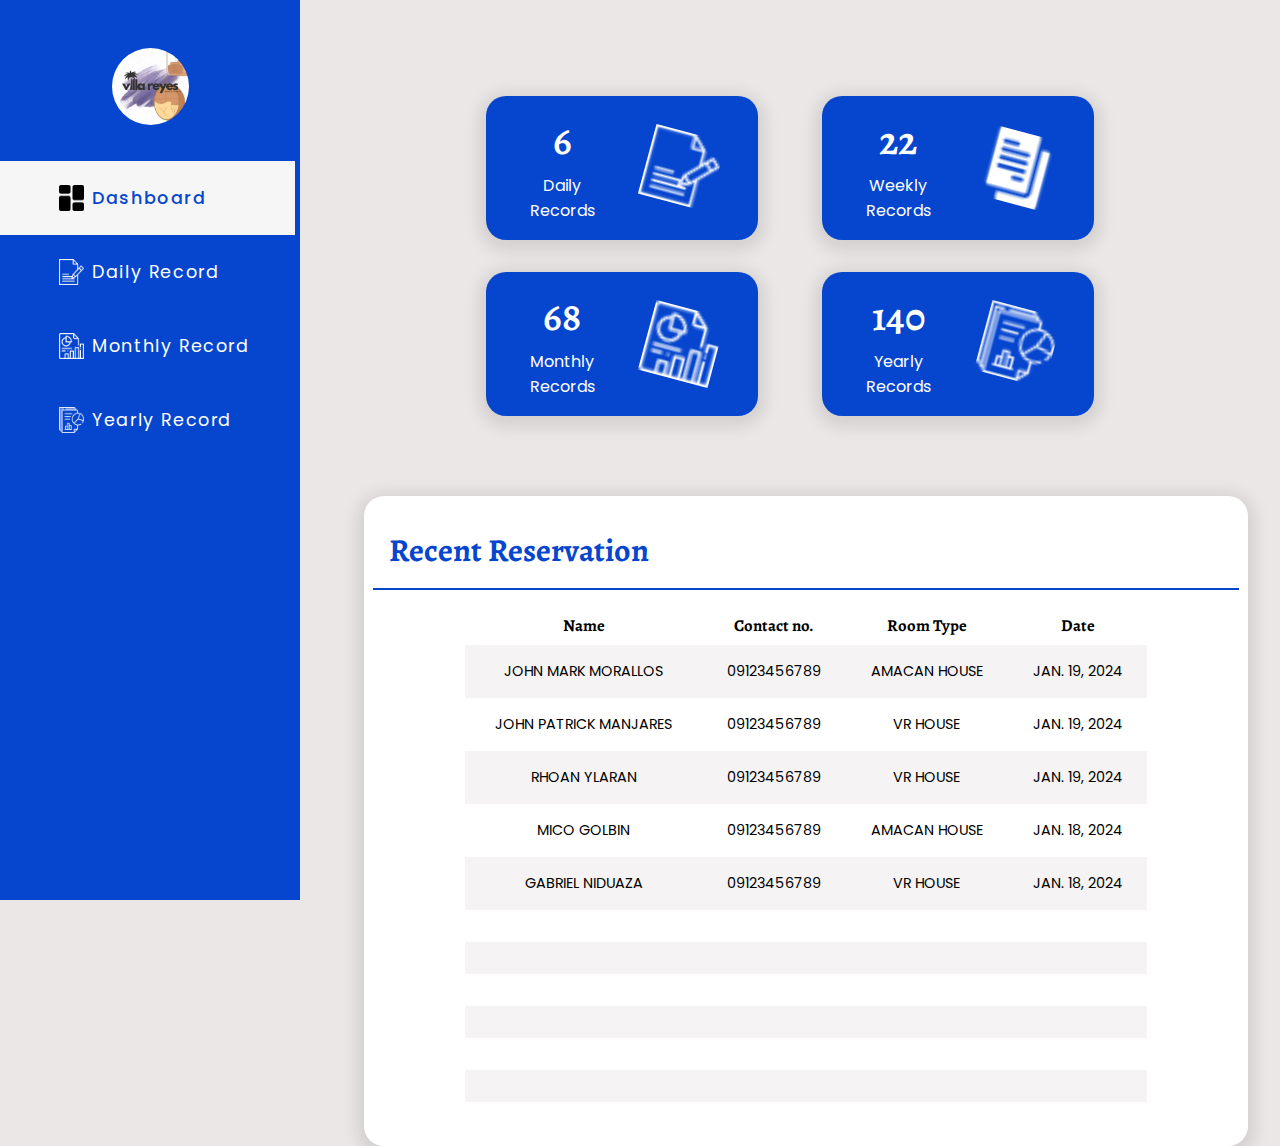
<file: index.html>
<!DOCTYPE html>
<html lang="en">
<head>
    <meta charset="UTF-8">
    <meta name="viewport" content="width=device-width, initial-scale=1.0">
    <title>Admin</title>
    <link rel="stylesheet" href="admin.css">
    <link href='https://unpkg.com/boxicons@2.1.4/css/boxicons.min.css' rel='stylesheet'>
</head>
<body>
    <nav>
        <div class="nav_logo">
            <img src="img/logo.jpg" alt="img">
        </div>

        <div class="nav_links">
            <div>
                <img src="img/dashboard.png" alt="img" id="img1">
                <a href="index.html" id="a1">Dashboard</a>
            </div>

            <div>
                <img src="img/daily.png" alt="img" id="img2">
                <a href="Profile\index.html" id="a2">Daily Record</a>
            </div>

            <div>
                <img src="img/monthly.png" alt="img" id="img3">
                <a href="Monthly\index.html" id="a3">Monthly Record</a>
            </div>

            <div>
                <img src="img/yearly.png" alt="img" id="img4">
                <a href="Yearly\index.html" id="a4">Yearly Record</a>
            </div>
        </div>
    </nav>

    <div class="main">
        <div class="dashboard_1">
            <div class="dashboard_daily">
                <div class="dashboard_daily_details">
                    <h2>6</h2>
                    <p>Daily Records</p>
                </div>

                <div class="dashboard_daily_img">
                    <img src="img/daily.png" alt="img">
                </div>
            </div>

            <div class="dashboard_weekly">
                <div class="dashboard_weekly_details">
                    <h2>22</h2>
                    <p>Weekly Records</p>
                </div>

                <div class="dashboard_weekly_img">
                    <img src="img/weekly.png" alt="img">
                </div>
            </div>

            <div class="dashboard_monthly">
                <div class="dashboard_monthly_details">
                    <h2>68</h2>
                    <p>Monthly Records</p>
                </div>

                <div class="dashboard_monthly_img">
                    <img src="img/monthly.png" alt="img">
                </div>
            </div>

            <div class="dashboard_yearly">
                <div class="dashboard_yearly_details">
                    <h2>140</h2>
                    <p>Yearly Records</p>
                </div>

                <div class="dashboard_yearly_img">
                    <img src="img/yearly.png" alt="img">
                </div>
            </div>
        </div>

        <div class="dashboard_2">
            <div class="dashboard_2_header">
                <h2>Recent Reservation</h2>
            </div>

            <div class="dashboard_2_table">
                <table id="myTable">
                    <thead>
                      <tr>
                        <th>Name</th>
                        <th>Contact no.</th>
                        <th>Room Type</th>
                        <th>Date</th>
                      </tr>
                    </thead>
                    
                    <tbody>
                        <tr>
                            <td>John Mark Morallos</td>
                            <td>09123456789</td>
                            <td>Amacan House</td>
                            <td>Jan. 19, 2024</td>
                        </tr>
    
                        <tr>
                            <td>John Patrick Manjares</td>
                            <td>09123456789</td>
                            <td>Vr House</td>
                            <td>Jan. 19, 2024</td>
                        </tr>
    
                        <tr>
                            <td>Rhoan Ylaran</td>
                            <td>09123456789</td>
                            <td>Vr House</td>
                            <td>Jan. 19, 2024</td>
                        </tr>
    
                        <tr>
                            <td>Mico Golbin</td>
                            <td>09123456789</td>
                            <td>Amacan House</td>
                            <td>Jan. 18, 2024</td>
                        </tr>
    
                        <tr>
                            <td>Gabriel Niduaza</td>
                            <td>09123456789</td>
                            <td>Vr House</td>
                            <td>Jan. 18, 2024</td>
                        </tr>
    
                        <tr>
                            <td> </td>
                            <td> </td>
                            <td> </td>
                            <td> </td>
                        </tr>
    
                        <tr>
                            <td> </td>
                            <td> </td>
                            <td> </td>
                            <td> </td>
                        </tr>
    
                        <tr>
                            <td> </td>
                            <td> </td>
                            <td> </td>
                            <td> </td>
                        </tr>
    
                        <tr>
                            <td> </td>
                            <td> </td>
                            <td> </td>
                            <td> </td>
                        </tr>
    
                        <tr>
                            <td> </td>
                            <td> </td>
                            <td> </td>
                            <td> </td>
                        </tr>
    
                        <tr>
                            <td> </td>
                            <td> </td>
                            <td> </td>
                            <td> </td>
                        </tr>
    
                        <tr>
                            <td> </td>
                            <td> </td>
                            <td> </td>
                            <td> </td>
                        </tr>
    
                        <tr>
                            <td> </td>
                            <td> </td>
                            <td> </td>
                            <td> </td>
                        </tr>
    
                        <tr>
                            <td> </td>
                            <td> </td>
                            <td> </td>
                            <td> </td>
                        </tr>
    
                        <tr>
                            <td> </td>
                            <td> </td>
                            <td> </td>
                            <td> </td>
                        </tr>

                    </tbody>
                </table>
            </div>
        </div>
    </div>

    <script src="admin.js"></script>
</body>
</html>
</file>
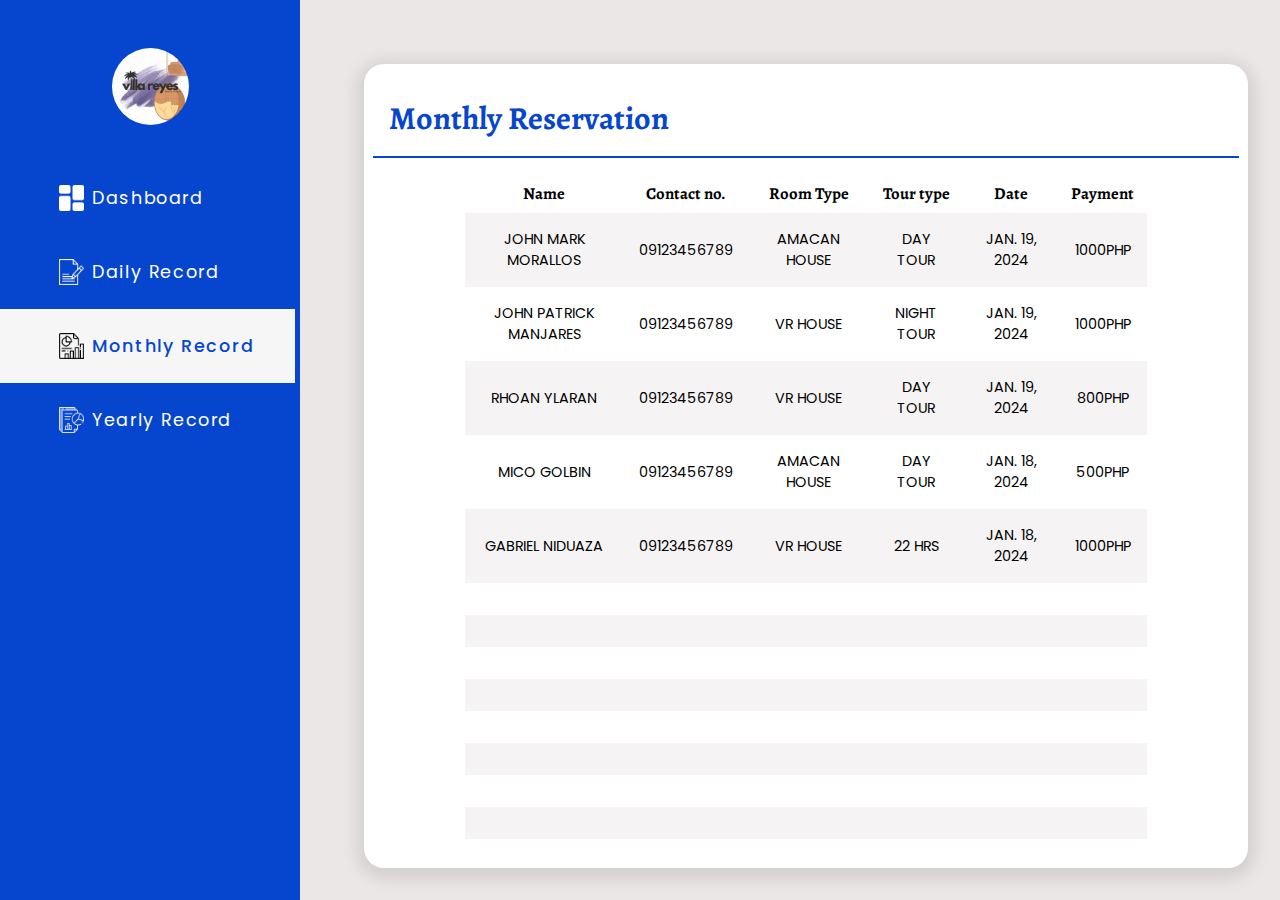
<file: Monthly/index.html>
<!DOCTYPE html>
<html lang="en">
<head>
    <meta charset="UTF-8">
    <meta name="viewport" content="width=device-width, initial-scale=1.0">
    <title>Monthly</title>
    <link rel="stylesheet" href="monthly.css">
    <link href='https://unpkg.com/boxicons@2.1.4/css/boxicons.min.css' rel='stylesheet'>
</head>
<body>
    <nav>
        <div class="nav_logo">
            <img src="img/logo.jpg" alt="img">
        </div>

        <div class="nav_links">
            <div>
                <img src="img/dashboard.png" alt="img" id="img1">
                <a href="index.html" id="a1">Dashboard</a>
            </div>

            <div>
                <img src="img/daily.png" alt="img" id="img2">
                <a href="Profile\index.html" id="a2">Daily Record</a>
            </div>

            <div>
                <img src="img/monthly.png" alt="img" id="img3">
                <a href="Monthly\index.html" id="a3">Monthly Record</a>
            </div>

            <div>
                <img src="img/yearly.png" alt="img" id="img4">
                <a href="Yearly\index.html" id="a4">Yearly Record</a>
            </div>
        </div>
    </nav>

    <div class="main">
        <div>
            <div class="main_header">
                <h2>Monthly Reservation</h2>
            </div>

            <div class="main_1_table">
                <table id="myTable">
                    <thead>
                      <tr>
                        <th>Name</th>
                        <th>Contact no.</th>
                        <th>Room Type</th>
                        <th>Tour type</th>
                        <th>Date</th>
                        <th>Payment</th>
                      </tr>
                    </thead>

                    <tbody>
                        <tr>
                            <td>John Mark Morallos</td>
                            <td>09123456789</td>
                            <td>Amacan House</td>
                            <td>Day tour</td>
                            <td>Jan. 19, 2024</td>
                            <td>1000php</td>
                        </tr>

                        <tr>
                            <td>John Patrick Manjares</td>
                            <td>09123456789</td>
                            <td>Vr House</td>
                            <td>Night tour</td>
                            <td>Jan. 19, 2024</td>
                            <td>1000php</td>
                        </tr>

                        <tr>
                            <td>Rhoan Ylaran</td>
                            <td>09123456789</td>
                            <td>Vr House</td>
                            <td>Day tour</td>
                            <td>Jan. 19, 2024</td>
                            <td>800php</td>
                        </tr>

                        <tr>
                            <td>Mico Golbin</td>
                            <td>09123456789</td>
                            <td>Amacan House</td>
                            <td>Day tour</td>
                            <td>Jan. 18, 2024</td>
                            <td>500php</td>
                        </tr>

                        <tr>
                            <td>Gabriel Niduaza</td>
                            <td>09123456789</td>
                            <td>Vr House</td>
                            <td>22 hrs</td>
                            <td>Jan. 18, 2024</td>
                            <td>1000php</td>
                        </tr>

                        <tr>
                            <td> </td>
                            <td> </td>
                            <td> </td>
                            <td> </td>
                            <td> </td>
                            <td> </td>
                        </tr>

                        <tr>
                            <td> </td>
                            <td> </td>
                            <td> </td>
                            <td> </td>
                            <td> </td>
                            <td> </td>
                        </tr>

                        <tr>
                            <td> </td>
                            <td> </td>
                            <td> </td>
                            <td> </td>
                            <td> </td>
                            <td> </td>
                        </tr>

                        <tr>
                            <td> </td>
                            <td> </td>
                            <td> </td>
                            <td> </td>
                            <td> </td>
                            <td> </td>
                        </tr>

                        <tr>
                            <td> </td>
                            <td> </td>
                            <td> </td>
                            <td> </td>
                            <td> </td>
                            <td> </td>
                        </tr>

                        <tr>
                            <td> </td>
                            <td> </td>
                            <td> </td>
                            <td> </td>
                            <td> </td>
                            <td> </td>
                        </tr>

                        <tr>
                            <td> </td>
                            <td> </td>
                            <td> </td>
                            <td> </td>
                            <td> </td>
                            <td> </td>
                        </tr>

                        <tr>
                            <td> </td>
                            <td> </td>
                            <td> </td>
                            <td> </td>
                            <td> </td>
                            <td> </td>
                        </tr>

                        <tr>
                            <td> </td>
                            <td> </td>
                            <td> </td>
                            <td> </td>
                            <td> </td>
                            <td> </td>
                        </tr>

                        <tr>
                            <td> </td>
                            <td> </td>
                            <td> </td>
                            <td> </td>
                            <td> </td>
                            <td> </td>
                        </tr>

                        <tr>
                            <td> </td>
                            <td> </td>
                            <td> </td>
                            <td> </td>
                            <td> </td>
                            <td> </td>
                        </tr>

                        <tr>
                            <td> </td>
                            <td> </td>
                            <td> </td>
                            <td> </td>
                            <td> </td>
                            <td> </td>
                        </tr>

                        <tr>
                            <td> </td>
                            <td> </td>
                            <td> </td>
                            <td> </td>
                            <td> </td>
                            <td> </td>
                        </tr>

                        <tr>
                            <td> </td>
                            <td> </td>
                            <td> </td>
                            <td> </td>
                            <td> </td>
                            <td> </td>
                        </tr>

                        <tr>
                            <td> </td>
                            <td> </td>
                            <td> </td>
                            <td> </td>
                            <td> </td>
                            <td> </td>
                        </tr>

                        <tr>
                            <td> </td>
                            <td> </td>
                            <td> </td>
                            <td> </td>
                            <td> </td>
                            <td> </td>
                        </tr>

                        <tr>
                            <td> </td>
                            <td> </td>
                            <td> </td>
                            <td> </td>
                            <td> </td>
                            <td> </td>
                        </tr>

                        <tr>
                            <td> </td>
                            <td> </td>
                            <td> </td>
                            <td> </td>
                            <td> </td>
                            <td> </td>
                        </tr>

                        <tr>
                            <td> </td>
                            <td> </td>
                            <td> </td>
                            <td> </td>
                            <td> </td>
                            <td> </td>
                        </tr>

                        <tr>
                            <td> </td>
                            <td> </td>
                            <td> </td>
                            <td> </td>
                            <td> </td>
                            <td> </td>
                        </tr>

                        <tr>
                            <td> </td>
                            <td> </td>
                            <td> </td>
                            <td> </td>
                            <td> </td>
                            <td> </td>
                        </tr>

                        <tr>
                            <td> </td>
                            <td> </td>
                            <td> </td>
                            <td> </td>
                            <td> </td>
                            <td> </td>
                        </tr>

                        <tr>
                            <td> </td>
                            <td> </td>
                            <td> </td>
                            <td> </td>
                            <td> </td>
                        </tr>

                        <tr>
                            <td> </td>
                            <td> </td>
                            <td> </td>
                            <td> </td>
                            <td> </td>
                        </tr>

                        <tr>
                            <td> </td>
                            <td> </td>
                            <td> </td>
                            <td> </td>
                            <td> </td>
                        </tr>

                        <tr>
                            <td> </td>
                            <td> </td>
                            <td> </td>
                            <td> </td>
                            <td> </td>
                        </tr>

                        <tr>
                            <td> </td>
                            <td> </td>
                            <td> </td>
                            <td> </td>
                            <td> </td>
                        </tr>

                        <tr>
                            <td> </td>
                            <td> </td>
                            <td> </td>
                            <td> </td>
                            <td> </td>
                        </tr>

                        <tr>
                            <td> </td>
                            <td> </td>
                            <td> </td>
                            <td> </td>
                            <td> </td>
                        </tr>

                        <tr>
                            <td> </td>
                            <td> </td>
                            <td> </td>
                            <td> </td>
                            <td> </td>
                        </tr>

                        <tr>
                            <td> </td>
                            <td> </td>
                            <td> </td>
                            <td> </td>
                            <td> </td>
                        </tr>

                        <tr>
                            <td> </td>
                            <td> </td>
                            <td> </td>
                            <td> </td>
                            <td> </td>
                        </tr>

                        <tr>
                            <td> </td>
                            <td> </td>
                            <td> </td>
                            <td> </td>
                            <td> </td>
                        </tr>

                        <tr>
                            <td> </td>
                            <td> </td>
                            <td> </td>
                            <td> </td>
                            <td> </td>
                        </tr>

                        <tr>
                            <td> </td>
                            <td> </td>
                            <td> </td>
                            <td> </td>
                            <td> </td>
                        </tr>

                        <tr>
                            <td> </td>
                            <td> </td>
                            <td> </td>
                            <td> </td>
                            <td> </td>
                        </tr>

                        <tr>
                            <td> </td>
                            <td> </td>
                            <td> </td>
                            <td> </td>
                            <td> </td>
                        </tr>

                        <tr>
                            <td> </td>
                            <td> </td>
                            <td> </td>
                            <td> </td>
                            <td> </td>
                        </tr>

                        <tr>
                            <td> </td>
                            <td> </td>
                            <td> </td>
                            <td> </td>
                            <td> </td>
                        </tr>

                        <tr>
                            <td> </td>
                            <td> </td>
                            <td> </td>
                            <td> </td>
                            <td> </td>
                        </tr>

                    </tbody>
                </table>
            </div>
        </div>
    </div>

    <script src="monthly.js"></script>
</body>
</html>
</file>
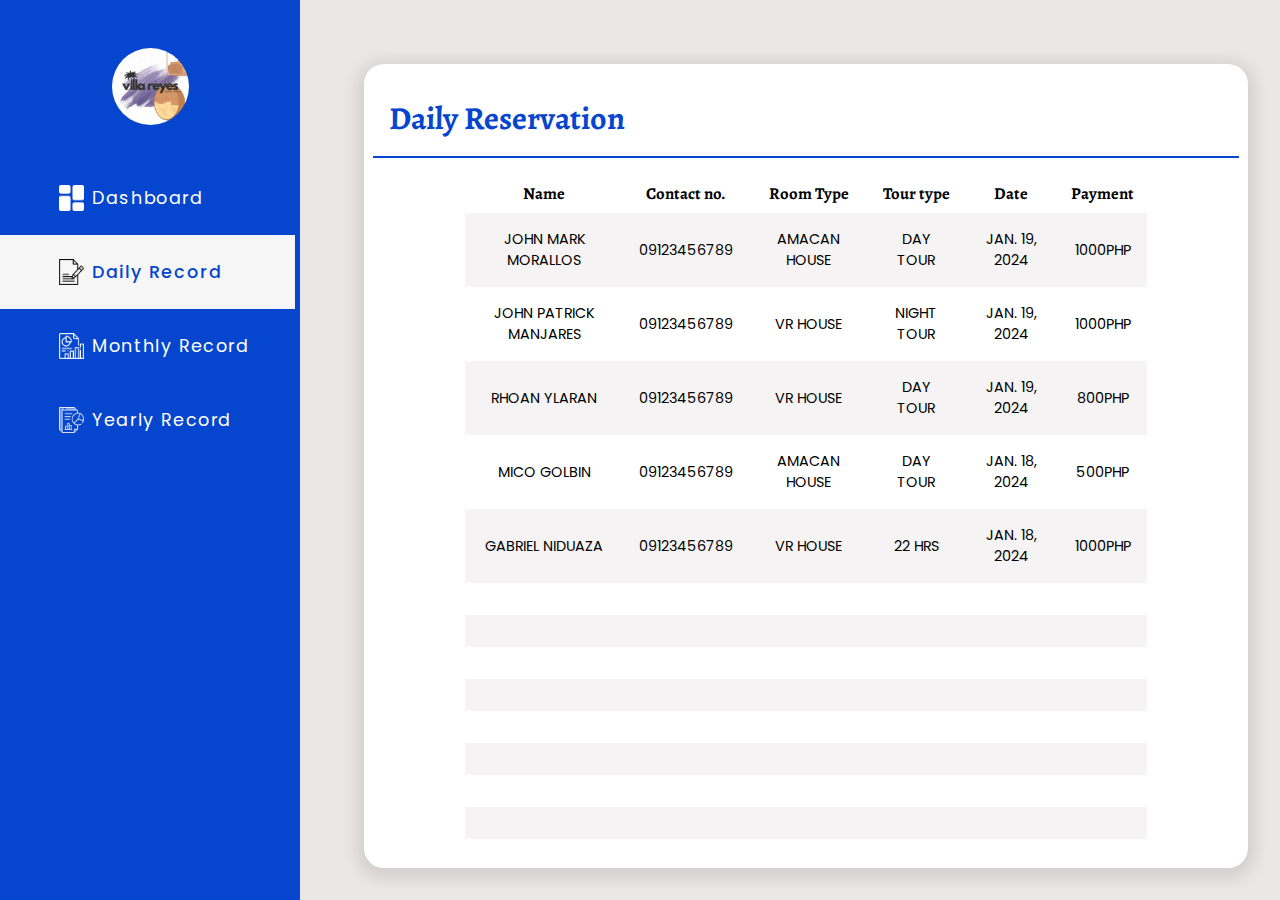
<file: Profile/index.html>
<!DOCTYPE html>
<html lang="en">
<head>
    <meta charset="UTF-8">
    <meta name="viewport" content="width=device-width, initial-scale=1.0">
    <title>Monthly</title>
    <link rel="stylesheet" href="daily.css">
    <link href='https://unpkg.com/boxicons@2.1.4/css/boxicons.min.css' rel='stylesheet'>
</head>
<body>
    <nav>
        <div class="nav_logo">
            <img src="img/logo.jpg" alt="img">
        </div>

        <div class="nav_links">
            <div>
                <img src="img/dashboard.png" alt="img" id="img1">
                <a href="index.html" id="a1">Dashboard</a>
            </div>

            <div>
                <img src="img/daily.png" alt="img" id="img2">
                <a href="Profile\index.html" id="a2">Daily Record</a>
            </div>

            <div>
                <img src="img/monthly.png" alt="img" id="img3">
                <a href="Monthly\index.html" id="a3">Monthly Record</a>
            </div>

            <div>
                <img src="img/yearly.png" alt="img" id="img4">
                <a href="Yearly\index.html" id="a4">Yearly Record</a>
            </div>
        </div>
    </nav>

    <div class="main">
        <div>
            <div class="main_header">
                <h2>Daily Reservation</h2>
            </div>

            <div class="main_1_table">
                <table id="myTable">
                    <thead>
                      <tr>
                        <th>Name</th>
                        <th>Contact no.</th>
                        <th>Room Type</th>
                        <th>Tour type</th>
                        <th>Date</th>
                        <th>Payment</th>
                      </tr>
                    </thead>

                    <tbody>
                        <tr>
                            <td>John Mark Morallos</td>
                            <td>09123456789</td>
                            <td>Amacan House</td>
                            <td>Day tour</td>
                            <td>Jan. 19, 2024</td>
                            <td>1000php</td>
                        </tr>

                        <tr>
                            <td>John Patrick Manjares</td>
                            <td>09123456789</td>
                            <td>Vr House</td>
                            <td>Night tour</td>
                            <td>Jan. 19, 2024</td>
                            <td>1000php</td>
                        </tr>

                        <tr>
                            <td>Rhoan Ylaran</td>
                            <td>09123456789</td>
                            <td>Vr House</td>
                            <td>Day tour</td>
                            <td>Jan. 19, 2024</td>
                            <td>800php</td>
                        </tr>

                        <tr>
                            <td>Mico Golbin</td>
                            <td>09123456789</td>
                            <td>Amacan House</td>
                            <td>Day tour</td>
                            <td>Jan. 18, 2024</td>
                            <td>500php</td>
                        </tr>

                        <tr>
                            <td>Gabriel Niduaza</td>
                            <td>09123456789</td>
                            <td>Vr House</td>
                            <td>22 hrs</td>
                            <td>Jan. 18, 2024</td>
                            <td>1000php</td>
                        </tr>

                        <tr>
                            <td> </td>
                            <td> </td>
                            <td> </td>
                            <td> </td>
                            <td> </td>
                            <td> </td>
                        </tr>

                        <tr>
                            <td> </td>
                            <td> </td>
                            <td> </td>
                            <td> </td>
                            <td> </td>
                            <td> </td>
                        </tr>

                        <tr>
                            <td> </td>
                            <td> </td>
                            <td> </td>
                            <td> </td>
                            <td> </td>
                            <td> </td>
                        </tr>

                        <tr>
                            <td> </td>
                            <td> </td>
                            <td> </td>
                            <td> </td>
                            <td> </td>
                            <td> </td>
                        </tr>

                        <tr>
                            <td> </td>
                            <td> </td>
                            <td> </td>
                            <td> </td>
                            <td> </td>
                            <td> </td>
                        </tr>

                        <tr>
                            <td> </td>
                            <td> </td>
                            <td> </td>
                            <td> </td>
                            <td> </td>
                            <td> </td>
                        </tr>

                        <tr>
                            <td> </td>
                            <td> </td>
                            <td> </td>
                            <td> </td>
                            <td> </td>
                            <td> </td>
                        </tr>

                        <tr>
                            <td> </td>
                            <td> </td>
                            <td> </td>
                            <td> </td>
                            <td> </td>
                            <td> </td>
                        </tr>

                        <tr>
                            <td> </td>
                            <td> </td>
                            <td> </td>
                            <td> </td>
                            <td> </td>
                            <td> </td>
                        </tr>

                        <tr>
                            <td> </td>
                            <td> </td>
                            <td> </td>
                            <td> </td>
                            <td> </td>
                            <td> </td>
                        </tr>

                        <tr>
                            <td> </td>
                            <td> </td>
                            <td> </td>
                            <td> </td>
                            <td> </td>
                            <td> </td>
                        </tr>

                        <tr>
                            <td> </td>
                            <td> </td>
                            <td> </td>
                            <td> </td>
                            <td> </td>
                            <td> </td>
                        </tr>

                        <tr>
                            <td> </td>
                            <td> </td>
                            <td> </td>
                            <td> </td>
                            <td> </td>
                            <td> </td>
                        </tr>

                        <tr>
                            <td> </td>
                            <td> </td>
                            <td> </td>
                            <td> </td>
                            <td> </td>
                            <td> </td>
                        </tr>

                        <tr>
                            <td> </td>
                            <td> </td>
                            <td> </td>
                            <td> </td>
                            <td> </td>
                            <td> </td>
                        </tr>

                        <tr>
                            <td> </td>
                            <td> </td>
                            <td> </td>
                            <td> </td>
                            <td> </td>
                            <td> </td>
                        </tr>

                        <tr>
                            <td> </td>
                            <td> </td>
                            <td> </td>
                            <td> </td>
                            <td> </td>
                            <td> </td>
                        </tr>

                        <tr>
                            <td> </td>
                            <td> </td>
                            <td> </td>
                            <td> </td>
                            <td> </td>
                            <td> </td>
                        </tr>

                        <tr>
                            <td> </td>
                            <td> </td>
                            <td> </td>
                            <td> </td>
                            <td> </td>
                            <td> </td>
                        </tr>

                        <tr>
                            <td> </td>
                            <td> </td>
                            <td> </td>
                            <td> </td>
                            <td> </td>
                            <td> </td>
                        </tr>

                        <tr>
                            <td> </td>
                            <td> </td>
                            <td> </td>
                            <td> </td>
                            <td> </td>
                            <td> </td>
                        </tr>

                        <tr>
                            <td> </td>
                            <td> </td>
                            <td> </td>
                            <td> </td>
                            <td> </td>
                            <td> </td>
                        </tr>

                        <tr>
                            <td> </td>
                            <td> </td>
                            <td> </td>
                            <td> </td>
                            <td> </td>
                        </tr>

                        <tr>
                            <td> </td>
                            <td> </td>
                            <td> </td>
                            <td> </td>
                            <td> </td>
                        </tr>

                        <tr>
                            <td> </td>
                            <td> </td>
                            <td> </td>
                            <td> </td>
                            <td> </td>
                        </tr>

                        <tr>
                            <td> </td>
                            <td> </td>
                            <td> </td>
                            <td> </td>
                            <td> </td>
                        </tr>

                        <tr>
                            <td> </td>
                            <td> </td>
                            <td> </td>
                            <td> </td>
                            <td> </td>
                        </tr>

                        <tr>
                            <td> </td>
                            <td> </td>
                            <td> </td>
                            <td> </td>
                            <td> </td>
                        </tr>

                        <tr>
                            <td> </td>
                            <td> </td>
                            <td> </td>
                            <td> </td>
                            <td> </td>
                        </tr>

                        <tr>
                            <td> </td>
                            <td> </td>
                            <td> </td>
                            <td> </td>
                            <td> </td>
                        </tr>

                        <tr>
                            <td> </td>
                            <td> </td>
                            <td> </td>
                            <td> </td>
                            <td> </td>
                        </tr>

                        <tr>
                            <td> </td>
                            <td> </td>
                            <td> </td>
                            <td> </td>
                            <td> </td>
                        </tr>

                        <tr>
                            <td> </td>
                            <td> </td>
                            <td> </td>
                            <td> </td>
                            <td> </td>
                        </tr>

                        <tr>
                            <td> </td>
                            <td> </td>
                            <td> </td>
                            <td> </td>
                            <td> </td>
                        </tr>

                        <tr>
                            <td> </td>
                            <td> </td>
                            <td> </td>
                            <td> </td>
                            <td> </td>
                        </tr>

                        <tr>
                            <td> </td>
                            <td> </td>
                            <td> </td>
                            <td> </td>
                            <td> </td>
                        </tr>

                        <tr>
                            <td> </td>
                            <td> </td>
                            <td> </td>
                            <td> </td>
                            <td> </td>
                        </tr>

                        <tr>
                            <td> </td>
                            <td> </td>
                            <td> </td>
                            <td> </td>
                            <td> </td>
                        </tr>

                        <tr>
                            <td> </td>
                            <td> </td>
                            <td> </td>
                            <td> </td>
                            <td> </td>
                        </tr>

                        <tr>
                            <td> </td>
                            <td> </td>
                            <td> </td>
                            <td> </td>
                            <td> </td>
                        </tr>

                    </tbody>
                </table>
            </div>
        </div>
    </div>
    
    <script src="daily.js"></script>
</body>
</html>
</file>
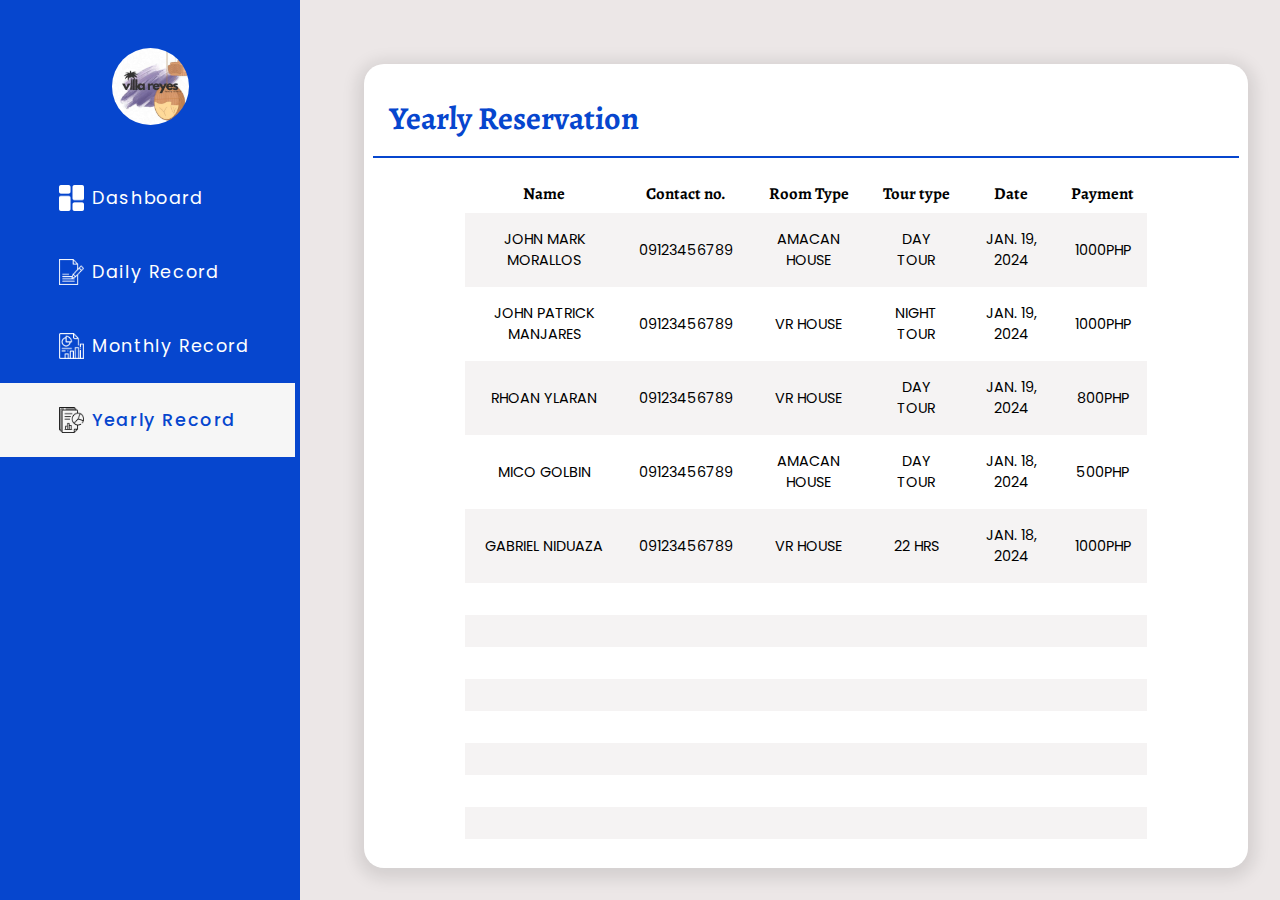
<file: Yearly/index..html>
<!DOCTYPE html>
<html lang="en">
<head>
    <meta charset="UTF-8">
    <meta name="viewport" content="width=device-width, initial-scale=1.0">
    <title>Yearly</title>
    <link rel="stylesheet" href="yearly.css">
    <link href='https://unpkg.com/boxicons@2.1.4/css/boxicons.min.css' rel='stylesheet'>
</head>
<body>
    <nav>
        <div class="nav_logo">
            <img src="img/logo.jpg" alt="img">
        </div>

        <div class="nav_links">
            <div>
                <img src="img/dashboard.png" alt="img" id="img1">
                <a href="index.html" id="a1">Dashboard</a>
            </div>

            <div>
                <img src="img/daily.png" alt="img" id="img2">
                <a href="Profile\index.html" id="a2">Daily Record</a>
            </div>

            <div>
                <img src="img/monthly.png" alt="img" id="img3">
                <a href="Monthly\index.html" id="a3">Monthly Record</a>
            </div>

            <div>
                <img src="img/yearly.png" alt="img" id="img4">
                <a href="Yearly\index.html" id="a4">Yearly Record</a>
            </div>
        </div>
    </nav>

    <div class="main">
        <div>
            <div class="main_header">
                <h2>Yearly Reservation</h2>
            </div>

            <div class="main_1_table">
                <table id="myTable">
                    <thead>
                      <tr>
                        <th>Name</th>
                        <th>Contact no.</th>
                        <th>Room Type</th>
                        <th>Tour type</th>
                        <th>Date</th>
                        <th>Payment</th>
                      </tr>
                    </thead>

                    <tbody>
                        <tr>
                            <td>John Mark Morallos</td>
                            <td>09123456789</td>
                            <td>Amacan House</td>
                            <td>Day tour</td>
                            <td>Jan. 19, 2024</td>
                            <td>1000php</td>
                        </tr>

                        <tr>
                            <td>John Patrick Manjares</td>
                            <td>09123456789</td>
                            <td>Vr House</td>
                            <td>Night tour</td>
                            <td>Jan. 19, 2024</td>
                            <td>1000php</td>
                        </tr>

                        <tr>
                            <td>Rhoan Ylaran</td>
                            <td>09123456789</td>
                            <td>Vr House</td>
                            <td>Day tour</td>
                            <td>Jan. 19, 2024</td>
                            <td>800php</td>
                        </tr>

                        <tr>
                            <td>Mico Golbin</td>
                            <td>09123456789</td>
                            <td>Amacan House</td>
                            <td>Day tour</td>
                            <td>Jan. 18, 2024</td>
                            <td>500php</td>
                        </tr>

                        <tr>
                            <td>Gabriel Niduaza</td>
                            <td>09123456789</td>
                            <td>Vr House</td>
                            <td>22 hrs</td>
                            <td>Jan. 18, 2024</td>
                            <td>1000php</td>
                        </tr>

                        <tr>
                            <td> </td>
                            <td> </td>
                            <td> </td>
                            <td> </td>
                            <td> </td>
                            <td> </td>
                        </tr>

                        <tr>
                            <td> </td>
                            <td> </td>
                            <td> </td>
                            <td> </td>
                            <td> </td>
                            <td> </td>
                        </tr>

                        <tr>
                            <td> </td>
                            <td> </td>
                            <td> </td>
                            <td> </td>
                            <td> </td>
                            <td> </td>
                        </tr>

                        <tr>
                            <td> </td>
                            <td> </td>
                            <td> </td>
                            <td> </td>
                            <td> </td>
                            <td> </td>
                        </tr>

                        <tr>
                            <td> </td>
                            <td> </td>
                            <td> </td>
                            <td> </td>
                            <td> </td>
                            <td> </td>
                        </tr>

                        <tr>
                            <td> </td>
                            <td> </td>
                            <td> </td>
                            <td> </td>
                            <td> </td>
                            <td> </td>
                        </tr>

                        <tr>
                            <td> </td>
                            <td> </td>
                            <td> </td>
                            <td> </td>
                            <td> </td>
                            <td> </td>
                        </tr>

                        <tr>
                            <td> </td>
                            <td> </td>
                            <td> </td>
                            <td> </td>
                            <td> </td>
                            <td> </td>
                        </tr>

                        <tr>
                            <td> </td>
                            <td> </td>
                            <td> </td>
                            <td> </td>
                            <td> </td>
                            <td> </td>
                        </tr>

                        <tr>
                            <td> </td>
                            <td> </td>
                            <td> </td>
                            <td> </td>
                            <td> </td>
                            <td> </td>
                        </tr>

                        <tr>
                            <td> </td>
                            <td> </td>
                            <td> </td>
                            <td> </td>
                            <td> </td>
                            <td> </td>
                        </tr>

                        <tr>
                            <td> </td>
                            <td> </td>
                            <td> </td>
                            <td> </td>
                            <td> </td>
                            <td> </td>
                        </tr>

                        <tr>
                            <td> </td>
                            <td> </td>
                            <td> </td>
                            <td> </td>
                            <td> </td>
                            <td> </td>
                        </tr>

                        <tr>
                            <td> </td>
                            <td> </td>
                            <td> </td>
                            <td> </td>
                            <td> </td>
                            <td> </td>
                        </tr>

                        <tr>
                            <td> </td>
                            <td> </td>
                            <td> </td>
                            <td> </td>
                            <td> </td>
                            <td> </td>
                        </tr>

                        <tr>
                            <td> </td>
                            <td> </td>
                            <td> </td>
                            <td> </td>
                            <td> </td>
                            <td> </td>
                        </tr>

                        <tr>
                            <td> </td>
                            <td> </td>
                            <td> </td>
                            <td> </td>
                            <td> </td>
                            <td> </td>
                        </tr>

                        <tr>
                            <td> </td>
                            <td> </td>
                            <td> </td>
                            <td> </td>
                            <td> </td>
                            <td> </td>
                        </tr>

                        <tr>
                            <td> </td>
                            <td> </td>
                            <td> </td>
                            <td> </td>
                            <td> </td>
                            <td> </td>
                        </tr>

                        <tr>
                            <td> </td>
                            <td> </td>
                            <td> </td>
                            <td> </td>
                            <td> </td>
                            <td> </td>
                        </tr>

                        <tr>
                            <td> </td>
                            <td> </td>
                            <td> </td>
                            <td> </td>
                            <td> </td>
                            <td> </td>
                        </tr>

                        <tr>
                            <td> </td>
                            <td> </td>
                            <td> </td>
                            <td> </td>
                            <td> </td>
                            <td> </td>
                        </tr>

                        <tr>
                            <td> </td>
                            <td> </td>
                            <td> </td>
                            <td> </td>
                            <td> </td>
                        </tr>

                        <tr>
                            <td> </td>
                            <td> </td>
                            <td> </td>
                            <td> </td>
                            <td> </td>
                        </tr>

                        <tr>
                            <td> </td>
                            <td> </td>
                            <td> </td>
                            <td> </td>
                            <td> </td>
                        </tr>

                        <tr>
                            <td> </td>
                            <td> </td>
                            <td> </td>
                            <td> </td>
                            <td> </td>
                        </tr>

                        <tr>
                            <td> </td>
                            <td> </td>
                            <td> </td>
                            <td> </td>
                            <td> </td>
                        </tr>

                        <tr>
                            <td> </td>
                            <td> </td>
                            <td> </td>
                            <td> </td>
                            <td> </td>
                        </tr>

                        <tr>
                            <td> </td>
                            <td> </td>
                            <td> </td>
                            <td> </td>
                            <td> </td>
                        </tr>

                        <tr>
                            <td> </td>
                            <td> </td>
                            <td> </td>
                            <td> </td>
                            <td> </td>
                        </tr>

                        <tr>
                            <td> </td>
                            <td> </td>
                            <td> </td>
                            <td> </td>
                            <td> </td>
                        </tr>

                        <tr>
                            <td> </td>
                            <td> </td>
                            <td> </td>
                            <td> </td>
                            <td> </td>
                        </tr>

                        <tr>
                            <td> </td>
                            <td> </td>
                            <td> </td>
                            <td> </td>
                            <td> </td>
                        </tr>

                        <tr>
                            <td> </td>
                            <td> </td>
                            <td> </td>
                            <td> </td>
                            <td> </td>
                        </tr>

                        <tr>
                            <td> </td>
                            <td> </td>
                            <td> </td>
                            <td> </td>
                            <td> </td>
                        </tr>

                        <tr>
                            <td> </td>
                            <td> </td>
                            <td> </td>
                            <td> </td>
                            <td> </td>
                        </tr>

                        <tr>
                            <td> </td>
                            <td> </td>
                            <td> </td>
                            <td> </td>
                            <td> </td>
                        </tr>

                        <tr>
                            <td> </td>
                            <td> </td>
                            <td> </td>
                            <td> </td>
                            <td> </td>
                        </tr>

                        <tr>
                            <td> </td>
                            <td> </td>
                            <td> </td>
                            <td> </td>
                            <td> </td>
                        </tr>

                        <tr>
                            <td> </td>
                            <td> </td>
                            <td> </td>
                            <td> </td>
                            <td> </td>
                        </tr>

                    </tbody>
                </table>
            </div>
        </div>
    </div>

    <script src="yearly.js"></script>
</body>
</html>
</file>
<file: admin.css>
@import url('https://fonts.googleapis.com/css2?family=Alegreya:ital,wght@0,400..900;1,400..900&display=swap');
@import url('https://fonts.googleapis.com/css2?family=Alegreya:ital,wght@0,400..900;1,400..900&family=Poppins:ital,wght@0,100;0,200;0,300;0,400;0,500;0,600;0,700;0,800;0,900;1,100;1,200;1,300;1,400;1,500;1,600;1,700;1,800;1,900&display=swap');

:root{
    --elegant:  "Alegreya", serif;
    --normal: "Poppins", sans-serif;
}

body{
    display: flex;
    background-color: rgb(236, 231, 231);
    margin: 0;
}

nav{
    background-color: rgb(6, 70, 206);
    width: 300px;
    height: 100vh;
    display: flex;
    flex-direction: column;
    align-items: center;
    row-gap: 2rem;
    position: fixed;
}

.nav_logo{
    padding: 3rem 0rem 0 0rem;
}

.nav_logo > img{
    border-radius: 50%;
    width: 77px;
    cursor: pointer;
}

.nav_links{
    display: flex;
    flex-direction: column;
    width: 100%;
}

.nav_links > div{
    display: flex;
    justify-content: start;
    column-gap: .5rem;
    cursor: pointer;
    padding: 1.5rem 0rem;
    width: 78.5%;
    padding-left: 3.7rem;
}

.nav_links > div > img {
    width: 25px;
}

.nav_links > div > a{
    text-decoration: none;
    color: #fff;
    font-family: var(--normal);
    font-size: 1.1rem;
    letter-spacing: .1rem;
}

.main{
    width: 100%;
    height: calc(100vh - 8rem);
    padding: 4rem 4rem 1rem 4rem;
    display: flex;
    flex-direction: column;
    row-gap: 3rem;
    margin-left: 300px;
}

.main > div{
    width: 100%;
   
}

.dashboard_1{
    padding: 2rem 0;
    display: flex;
    justify-content: center;
    align-items: center;
    column-gap: 4rem;
    row-gap: 2rem;
    flex-wrap: wrap;
}

.dashboard_1 > div{
    width: 15rem;
    height: 7rem;
    display: flex;
    padding: 1rem;
    border-radius: 20px;
    flex-wrap: 1 1 10rem;
    background-color: rgb(6, 70, 206);
    box-shadow: 0px 4px 16px 7px rgba(0,0,0,0.1);
}

.dashboard_daily > div,
.dashboard_weekly > div,
.dashboard_monthly > div,
.dashboard_yearly > div{
    width: 50%;
    display: flex;
    flex-direction: column;
    justify-content: center;
    align-items: center;
    padding: .5rem;
}

.dashboard_daily_details,
.dashboard_weekly_details, 
.dashboard_monthly_details, 
.dashboard_yearly_details{
    padding: 0;
    row-gap: .3rem;
}

.dashboard_daily_details > h2,
.dashboard_weekly_details > h2,
.dashboard_monthly_details > h2,
.dashboard_yearly_details > h2{
    color: #fff;
    font-family: var(--elegant);
    font-size: 2.5rem;
    margin: 0;
    font-weight: 600;
    text-align: center;
}

.dashboard_daily_details > p,
.dashboard_weekly_details > p,
.dashboard_monthly_details > p,
.dashboard_yearly_details > p{
    color: #fff;
    margin: 0;
    font-family: var(--normal);
    text-align: center;
}

.dashboard_daily_img,
.dashboard_weekly_img,
.dashboard_monthly_img,
.dashboard_yearly_img{
    padding: 0;
}

.dashboard_daily_img > img,
.dashboard_weekly_img > img,
.dashboard_monthly_img > img,
.dashboard_yearly_img > img{
    width: 4.5rem;
    rotate: 15deg;
}

.dashboard_2{
    height: 80%;
    background-color: #fff;
    border-radius: 20px;
    display: flex;
    flex-direction: column;
    padding: 1rem;
    align-items: center;
    box-shadow: 0px 4px 16px 7px rgba(0,0,0,0.1);
}

.dashboard_2_header{
    width: 98%;
    padding: 1rem;
    border-bottom: 2px solid rgb(6, 70, 206);
}

.dashboard_2_header > h2{
    color: rgb(6, 70, 206);
    font-family: var(--elegant);
    font-size: 2rem;
    margin: 0;
}

.dashboard_2_table{
    width: 80%;
    display: flex;
    padding: 1rem 1.5rem ;
    border-radius: 20px;
    overflow: auto;
    gap: 1rem;
}

.dashboard_2_table::-webkit-scrollbar {
    width: 10px;
}

.dashboard_2_table::-webkit-scrollbar-track {
    background: #f1f1f1;
}

.dashboard_2_table::-webkit-scrollbar-thumb {
    background: #888; /* Color of the handle */
    border-radius: 5px; /* Border radius of the handle */
    display: none;
}

.dashboard_2_table:hover::-webkit-scrollbar-thumb{
    display: block;
}

table{
    border-collapse: collapse;
    width: 100%;
}

th{
    font-size: clamp(1rem, 1.3vw, 2rem);
    padding: .5rem;
    font-family: var(--elegant);
}

td{
    font-size: clamp(.9rem, 1vw, 1.7rem);
    padding: 1rem;
    text-align: center;
    text-transform: uppercase;
    font-family: var(--normal);
}

tbody > tr:nth-child(odd){
    background: rgb(245, 243, 243);
}

thead > tr > th:first-child{
    border: none;
}
</file>
<file: Monthly/monthly.css>
@import url('https://fonts.googleapis.com/css2?family=Alegreya:ital,wght@0,400..900;1,400..900&display=swap');
@import url('https://fonts.googleapis.com/css2?family=Alegreya:ital,wght@0,400..900;1,400..900&family=Poppins:ital,wght@0,100;0,200;0,300;0,400;0,500;0,600;0,700;0,800;0,900;1,100;1,200;1,300;1,400;1,500;1,600;1,700;1,800;1,900&display=swap');

:root{
    --elegant:  "Alegreya", serif;
    --normal: "Poppins", sans-serif;
}

body{
    display: flex;
    background-color: rgb(236, 231, 231);
    margin: 0;
}

nav{
    background-color: rgb(6, 70, 206);
    width: 300px;
    height: 100vh;
    display: flex;
    flex-direction: column;
    align-items: center;
    row-gap: 2rem;
    position: fixed;
}

.nav_logo{
    padding: 3rem 0rem 0 0rem;
}

.nav_logo > img{
    border-radius: 50%;
    width: 77px;
    cursor: pointer;
}

.nav_links{
    display: flex;
    flex-direction: column;
    width: 100%;
}

.nav_links > div{
    display: flex;
    justify-content: start;
    column-gap: .5rem;
    cursor: pointer;
    padding: 1.5rem 0rem;
    width: 78.5%;
    padding-left: 3.7rem;
}

.nav_links > div > img {
    width: 25px;
}

.nav_links > div > a{
    text-decoration: none;
    color: #fff;
    font-family: var(--normal);
    font-size: 1.1rem;
    letter-spacing: .1rem;
}

.main{
    width: 100%;
    height: calc(100vh - 8rem);
    padding: 4rem 4rem 1rem 4rem;
    display: flex;
    flex-direction: column;
    row-gap: 3rem;
    margin-left: 300px;
}

.main > div{
    width: 100%;
    height: 100%;
    background-color: #fff;
    border-radius: 20px;
    display: flex;
    flex-direction: column;
    padding: 1rem;
    align-items: center;
    box-shadow: 0px 4px 16px 7px rgba(0,0,0,0.1);
}

.main_header{
    width: 98%;
    padding: 1rem;
    border-bottom: 2px solid rgb(6, 70, 206);
}

.main_header > h2{
    color: rgb(6, 70, 206);
    font-family: var(--elegant);
    font-size: 2rem;
    margin: 0;
}

.main_1_table{
    width: 80%;
    display: flex;
    padding: 1rem 1.5rem ;
    border-radius: 20px;
    overflow: auto;
    gap: 1rem;
}

.main_1_table::-webkit-scrollbar {
    width: 10px;
}

.main_1_table::-webkit-scrollbar-track {
    background: #f1f1f1;
}

.main_1_table::-webkit-scrollbar-thumb {
    background: #888; /* Color of the handle */
    border-radius: 5px; /* Border radius of the handle */
    display: none;
}

.main_1_table:hover::-webkit-scrollbar-thumb{
    display: block;
}

table{
    border-collapse: collapse;
    width: 100%;
}

th{
    font-size: clamp(1rem, 1.3vw, 2rem);
    padding: .5rem;
    font-family: var(--elegant);
}

td{
    font-size: clamp(.9rem, 1vw, 1.7rem);
    padding: 1rem;
    text-align: center;
    text-transform: uppercase;
    font-family: var(--normal);
}

tbody > tr:nth-child(odd){
    background: rgb(245, 243, 243);
}

thead > tr > th:first-child{
    border: none;
}
</file>
<file: Profile/daily.css>
@import url('https://fonts.googleapis.com/css2?family=Alegreya:ital,wght@0,400..900;1,400..900&display=swap');
@import url('https://fonts.googleapis.com/css2?family=Alegreya:ital,wght@0,400..900;1,400..900&family=Poppins:ital,wght@0,100;0,200;0,300;0,400;0,500;0,600;0,700;0,800;0,900;1,100;1,200;1,300;1,400;1,500;1,600;1,700;1,800;1,900&display=swap');

:root{
    --elegant:  "Alegreya", serif;
    --normal: "Poppins", sans-serif;
}

body{
    display: flex;
    background-color: rgb(236, 231, 231);
    margin: 0;
}

nav{
    background-color: rgb(6, 70, 206);
    width: 300px;
    height: 100vh;
    display: flex;
    flex-direction: column;
    align-items: center;
    row-gap: 2rem;
    position: fixed;
}

.nav_logo{
    padding: 3rem 0rem 0 0rem;
}

.nav_logo > img{
    border-radius: 50%;
    width: 77px;
    cursor: pointer;
}

.nav_links{
    display: flex;
    flex-direction: column;
    width: 100%;
}

.nav_links > div{
    display: flex;
    justify-content: start;
    column-gap: .5rem;
    cursor: pointer;
    padding: 1.5rem 0rem;
    width: 78.5%;
    padding-left: 3.7rem;
}

.nav_links > div > img {
    width: 25px;
}

.nav_links > div > a{
    text-decoration: none;
    color: #fff;
    font-family: var(--normal);
    font-size: 1.1rem;
    letter-spacing: .1rem;
}

.main{
    width: 100%;
    height: calc(100vh - 8rem);
    padding: 4rem 4rem 1rem 4rem;
    display: flex;
    flex-direction: column;
    row-gap: 3rem;
    margin-left: 300px;
}

.main > div{
    width: 100%;
    height: 100%;
    background-color: #fff;
    border-radius: 20px;
    display: flex;
    flex-direction: column;
    padding: 1rem;
    align-items: center;
    box-shadow: 0px 4px 16px 7px rgba(0,0,0,0.1);
}

.main_header{
    width: 98%;
    padding: 1rem;
    border-bottom: 2px solid rgb(6, 70, 206);
}

.main_header > h2{
    color: rgb(6, 70, 206);
    font-family: var(--elegant);
    font-size: 2rem;
    margin: 0;
}

.main_1_table{
    width: 80%;
    display: flex;
    padding: 1rem 1.5rem ;
    border-radius: 20px;
    overflow: auto;
    gap: 1rem;
}

.main_1_table::-webkit-scrollbar {
    width: 10px;
}

.main_1_table::-webkit-scrollbar-track {
    background: #f1f1f1;
}

.main_1_table::-webkit-scrollbar-thumb {
    background: #888; /* Color of the handle */
    border-radius: 5px; /* Border radius of the handle */
    display: none;
}

.main_1_table:hover::-webkit-scrollbar-thumb{
    display: block;
}

table{
    border-collapse: collapse;
    width: 100%;
}

th{
    font-size: clamp(1rem, 1.3vw, 2rem);
    padding: .5rem;
    font-family: var(--elegant);
}

td{
    font-size: clamp(.9rem, 1vw, 1.7rem);
    padding: 1rem;
    text-align: center;
    text-transform: uppercase;
    font-family: var(--normal);
}

tbody > tr:nth-child(odd){
    background: rgb(245, 243, 243);
}

thead > tr > th:first-child{
    border: none;
}
</file>
<file: Yearly/yearly.css>
@import url('https://fonts.googleapis.com/css2?family=Alegreya:ital,wght@0,400..900;1,400..900&display=swap');
@import url('https://fonts.googleapis.com/css2?family=Alegreya:ital,wght@0,400..900;1,400..900&family=Poppins:ital,wght@0,100;0,200;0,300;0,400;0,500;0,600;0,700;0,800;0,900;1,100;1,200;1,300;1,400;1,500;1,600;1,700;1,800;1,900&display=swap');

:root{
    --elegant:  "Alegreya", serif;
    --normal: "Poppins", sans-serif;
}

body{
    display: flex;
    background-color: rgb(236, 231, 231);
    margin: 0;
}

nav{
    background-color: rgb(6, 70, 206);
    width: 300px;
    height: 100vh;
    display: flex;
    flex-direction: column;
    align-items: center;
    row-gap: 2rem;
    position: fixed;
}

.nav_logo{
    padding: 3rem 0rem 0 0rem;
}

.nav_logo > img{
    border-radius: 50%;
    width: 77px;
    cursor: pointer;
}

.nav_links{
    display: flex;
    flex-direction: column;
    width: 100%;
}

.nav_links > div{
    display: flex;
    justify-content: start;
    column-gap: .5rem;
    cursor: pointer;
    padding: 1.5rem 0rem;
    width: 78.5%;
    padding-left: 3.7rem;
}

.nav_links > div > img {
    width: 25px;
}

.nav_links > div > a{
    text-decoration: none;
    color: #fff;
    font-family: var(--normal);
    font-size: 1.1rem;
    letter-spacing: .1rem;
}

.main{
    width: 100%;
    height: calc(100vh - 8rem);
    padding: 4rem 4rem 1rem 4rem;
    display: flex;
    flex-direction: column;
    row-gap: 3rem;
    margin-left: 300px;
}

.main > div{
    width: 100%;
    height: 100%;
    background-color: #fff;
    border-radius: 20px;
    display: flex;
    flex-direction: column;
    padding: 1rem;
    align-items: center;
    box-shadow: 0px 4px 16px 7px rgba(0,0,0,0.1);
}

.main_header{
    width: 98%;
    padding: 1rem;
    border-bottom: 2px solid rgb(6, 70, 206);
}

.main_header > h2{
    color: rgb(6, 70, 206);
    font-family: var(--elegant);
    font-size: 2rem;
    margin: 0;
}

.main_1_table{
    width: 80%;
    display: flex;
    padding: 1rem 1.5rem ;
    border-radius: 20px;
    overflow: auto;
    gap: 1rem;
}

.main_1_table::-webkit-scrollbar {
    width: 10px;
}

.main_1_table::-webkit-scrollbar-track {
    background: #f1f1f1;
}

.main_1_table::-webkit-scrollbar-thumb {
    background: #888; /* Color of the handle */
    border-radius: 5px; /* Border radius of the handle */
    display: none;
}

.main_1_table:hover::-webkit-scrollbar-thumb{
    display: block;
}

table{
    border-collapse: collapse;
    width: 100%;
}

th{
    font-size: clamp(1rem, 1.3vw, 2rem);
    padding: .5rem;
    font-family: var(--elegant);
}

td{
    font-size: clamp(.9rem, 1vw, 1.7rem);
    padding: 1rem;
    text-align: center;
    text-transform: uppercase;
    font-family: var(--normal);
}

tbody > tr:nth-child(odd){
    background: rgb(245, 243, 243);
}

thead > tr > th:first-child{
    border: none;
}
</file>
